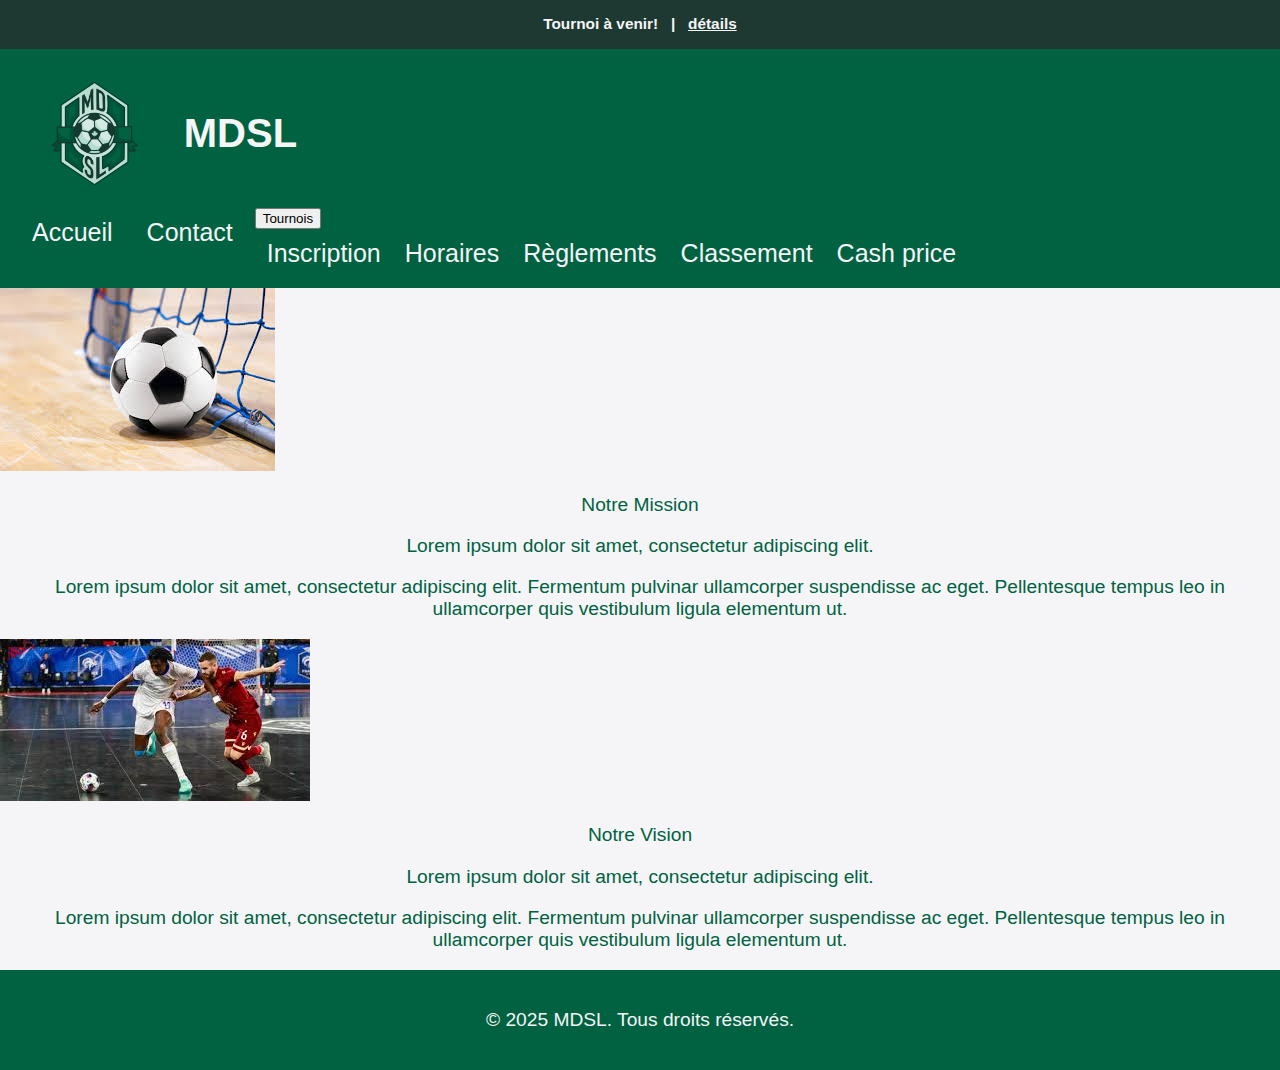
<file: mdsl/index.html>
<!DOCTYPE html>
<html lang="en">
<head>
    <meta charset="UTF-8">
    <meta name="viewport" content="width=device-width, initial-scale=1.0">
    <title>Accueil - MDSL</title>
    <link rel="icon" href="pictures/logo-mdsl.PNG" type="image/x-icon"/>
    <link rel="stylesheet" href="css/index.css">
</head>
<body>
  <div class="announcement">
    <p>Tournoi à venir!&nbsp;&nbsp;&nbsp;|&nbsp;&nbsp;&nbsp;<a href="html/tournaments.html">détails</a></p>
  </div>
<div class="header">
<!-- <div class ="header-left">
<h1 class ="h1">MDSL</h1>
 <div class ="logo-container"></div>
 <img class="logo" src="pictures/logo-mdsl.PNG" alt="Logo de MDSL">
  </div> -->
  <!-- <h1><img src="pictures/logo-mdsl.PNG" alt="logo" class="logo"/>MDSL</h1> -->
   <div class="logo-title">
    <img src="pictures/logo-mdsl.PNG" alt="logo" class="logo" />
    <h1 class="site-title">MDSL</h1>
  </div>
  <div class="header-right">
    <a href="index.html">Accueil</a>
    <a href="html/contact.html">Contact</a>
    <div class="dropdown">
    <button class="dropbtn">Tournois  <i class="fa fa-caret-down"></i>
    </button>
    <div class="dropdown-content">
      <a href="html/tournaments.html">Inscription</a>
      <a href="html/tournaments.html">Horaires </a>
      <a href="html/tournaments.html">Règlements</a>
      <a href="html/tournaments.html">Classement</a>
      <a href="html/tournaments.html">Cash price</a>
      
    </div>
  </div> 
  </div>
</div>

  <div class="responsive-container-block bigContainer">
  <div class="responsive-container-block Container">
    <img class="mainImg" src="pictures/ballon.jpeg">
    <div class="allText aboveText">
      <p class="text-blk headingText">
        Notre Mission
      </p>
      <p class="text-blk subHeadingText">
        Lorem ipsum dolor sit amet, consectetur adipiscing elit.
      </p>
      <p class="text-blk description">
        Lorem ipsum dolor sit amet, consectetur adipiscing elit. Fermentum pulvinar ullamcorper suspendisse ac eget. Pellentesque tempus leo in ullamcorper quis vestibulum ligula elementum ut.
      </p>
    </div>
  </div>
  <div class="responsive-container-block Container bottomContainer">
    <img class="mainImg" src="pictures/match.jpeg">
    <div class="allText bottomText">
      <p class="text-blk headingText">
        Notre Vision
      </p>
      <p class="text-blk subHeadingText">
        Lorem ipsum dolor sit amet, consectetur adipiscing elit.
      </p>
      <p class="text-blk description">
        Lorem ipsum dolor sit amet, consectetur adipiscing elit. Fermentum pulvinar ullamcorper suspendisse ac eget. Pellentesque tempus leo in ullamcorper quis vestibulum ligula elementum ut.
      </p>
    </div>
  </div>
</div>
<div class="end-footer">
  <p>&copy; 2025 MDSL. Tous droits réservés.</p>
</div>
</body>
</html>
</file>
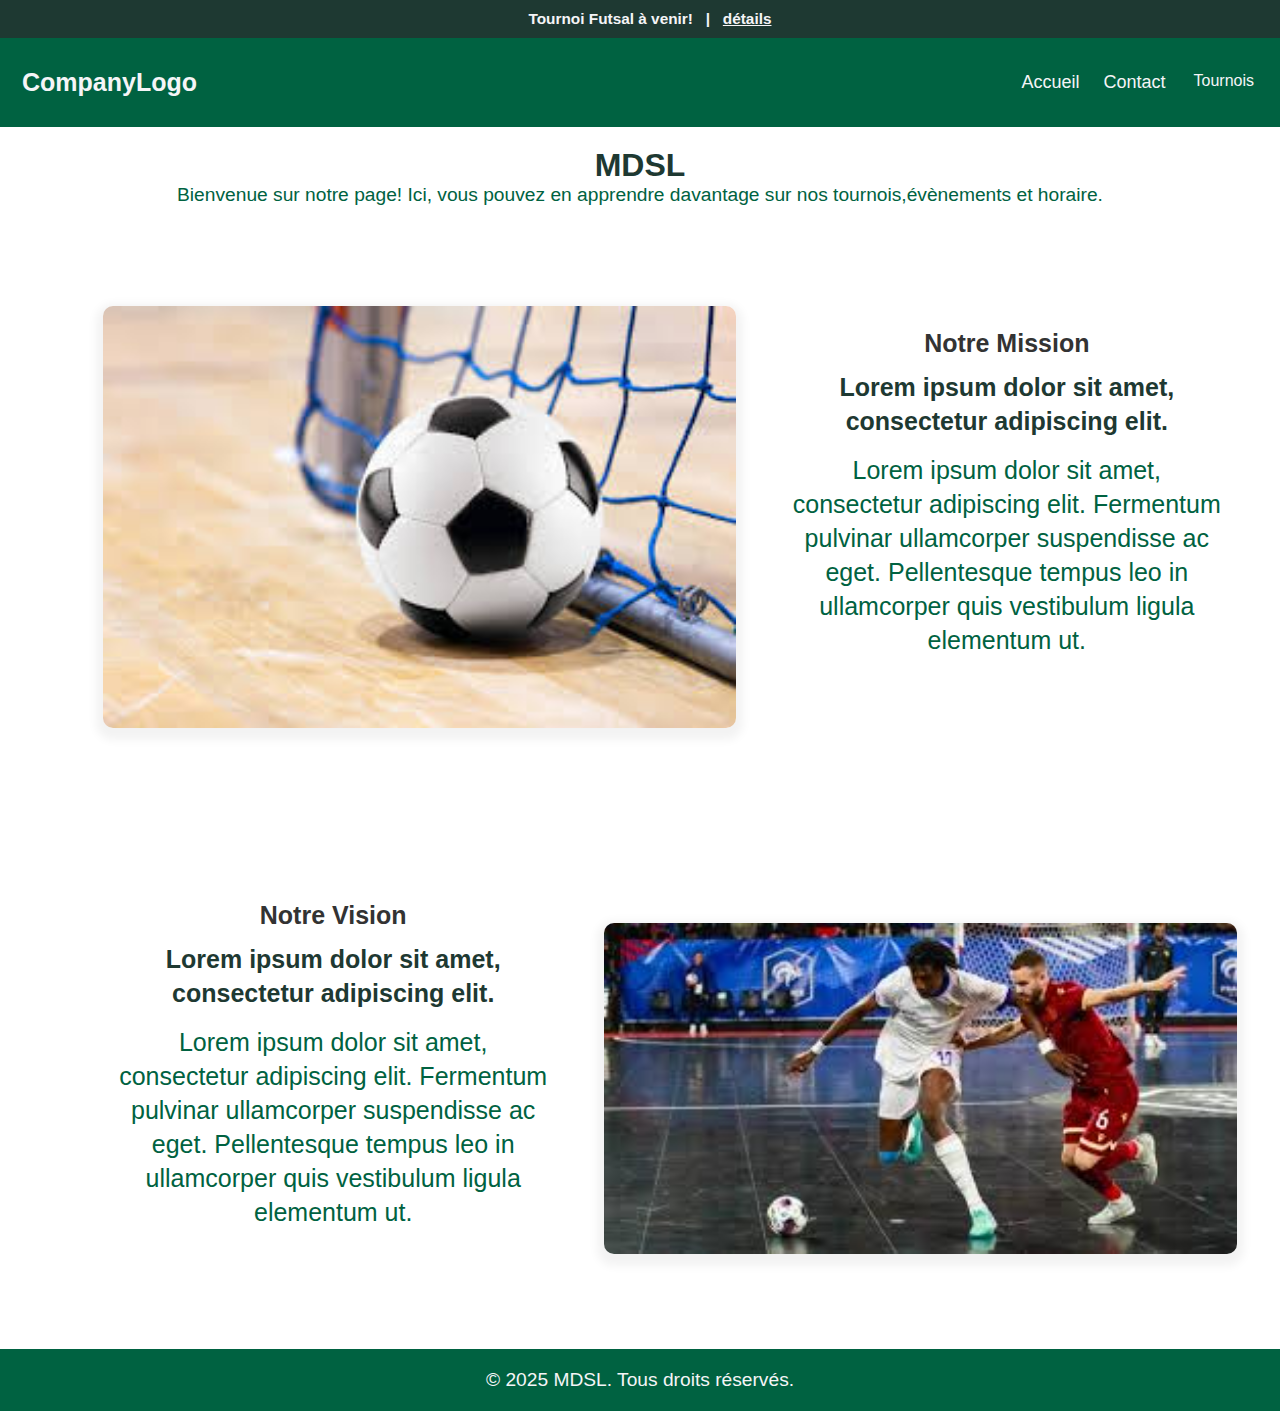
<file: PlaneteFutsal/index.html>
<!DOCTYPE html>
<html lang="en">
<head>
    <meta charset="UTF-8">
    <meta name="viewport" content="width=device-width, initial-scale=1.0">
    <title>Accueil - MDSL</title>
    <link rel="stylesheet" href="css/index.css">
</head>
<body>
  <div class="announcement">
    <p>Tournoi Futsal à venir!&nbsp;&nbsp;&nbsp;|&nbsp;&nbsp;&nbsp;<a href="html/tournaments.html">détails</a></p>
  </div>
<div class="header">
  <a href="#default" class="logo">CompanyLogo</a>
  <div class="header-right">
    <a href="index.html">Accueil</a>
    <a href="html/contact.html">Contact</a>
    <div class="dropdown">
    <button class="dropbtn">Tournois  <i class="fa fa-caret-down"></i>
    </button>
    <div class="dropdown-content">
      <a href="html/tournaments.html">Horaires </a>
      <a href="html/tournaments.html">Règlements</a>
      <a href="html/tournaments.html">Classement</a>
      <a href="html/tournaments.html">Cash price</a>
    </div>
  </div> 
  </div>
</div>
<h1 class ="h1">MDSL</h1>
<p>Bienvenue sur notre page! Ici, vous pouvez en apprendre davantage sur nos tournois,évènements et horaire.</p>
  <div class="responsive-container-block bigContainer">
  <div class="responsive-container-block Container">
    <img class="mainImg" src="pictures/ballon.jpeg">
    <div class="allText aboveText">
      <p class="text-blk headingText">
        Notre Mission
      </p>
      <p class="text-blk subHeadingText">
        Lorem ipsum dolor sit amet, consectetur adipiscing elit.
      </p>
      <p class="text-blk description">
        Lorem ipsum dolor sit amet, consectetur adipiscing elit. Fermentum pulvinar ullamcorper suspendisse ac eget. Pellentesque tempus leo in ullamcorper quis vestibulum ligula elementum ut.
      </p>
    </div>
  </div>
  <div class="responsive-container-block Container bottomContainer">
    <img class="mainImg" src="pictures/match.jpeg">
    <div class="allText bottomText">
      <p class="text-blk headingText">
        Notre Vision
      </p>
      <p class="text-blk subHeadingText">
        Lorem ipsum dolor sit amet, consectetur adipiscing elit.
      </p>
      <p class="text-blk description">
        Lorem ipsum dolor sit amet, consectetur adipiscing elit. Fermentum pulvinar ullamcorper suspendisse ac eget. Pellentesque tempus leo in ullamcorper quis vestibulum ligula elementum ut.
      </p>
    </div>
  </div>
</div>
<div class="end-footer">
  <p>&copy; 2025 MDSL. Tous droits réservés.</p>
</div>
</body>
</html>
</file>
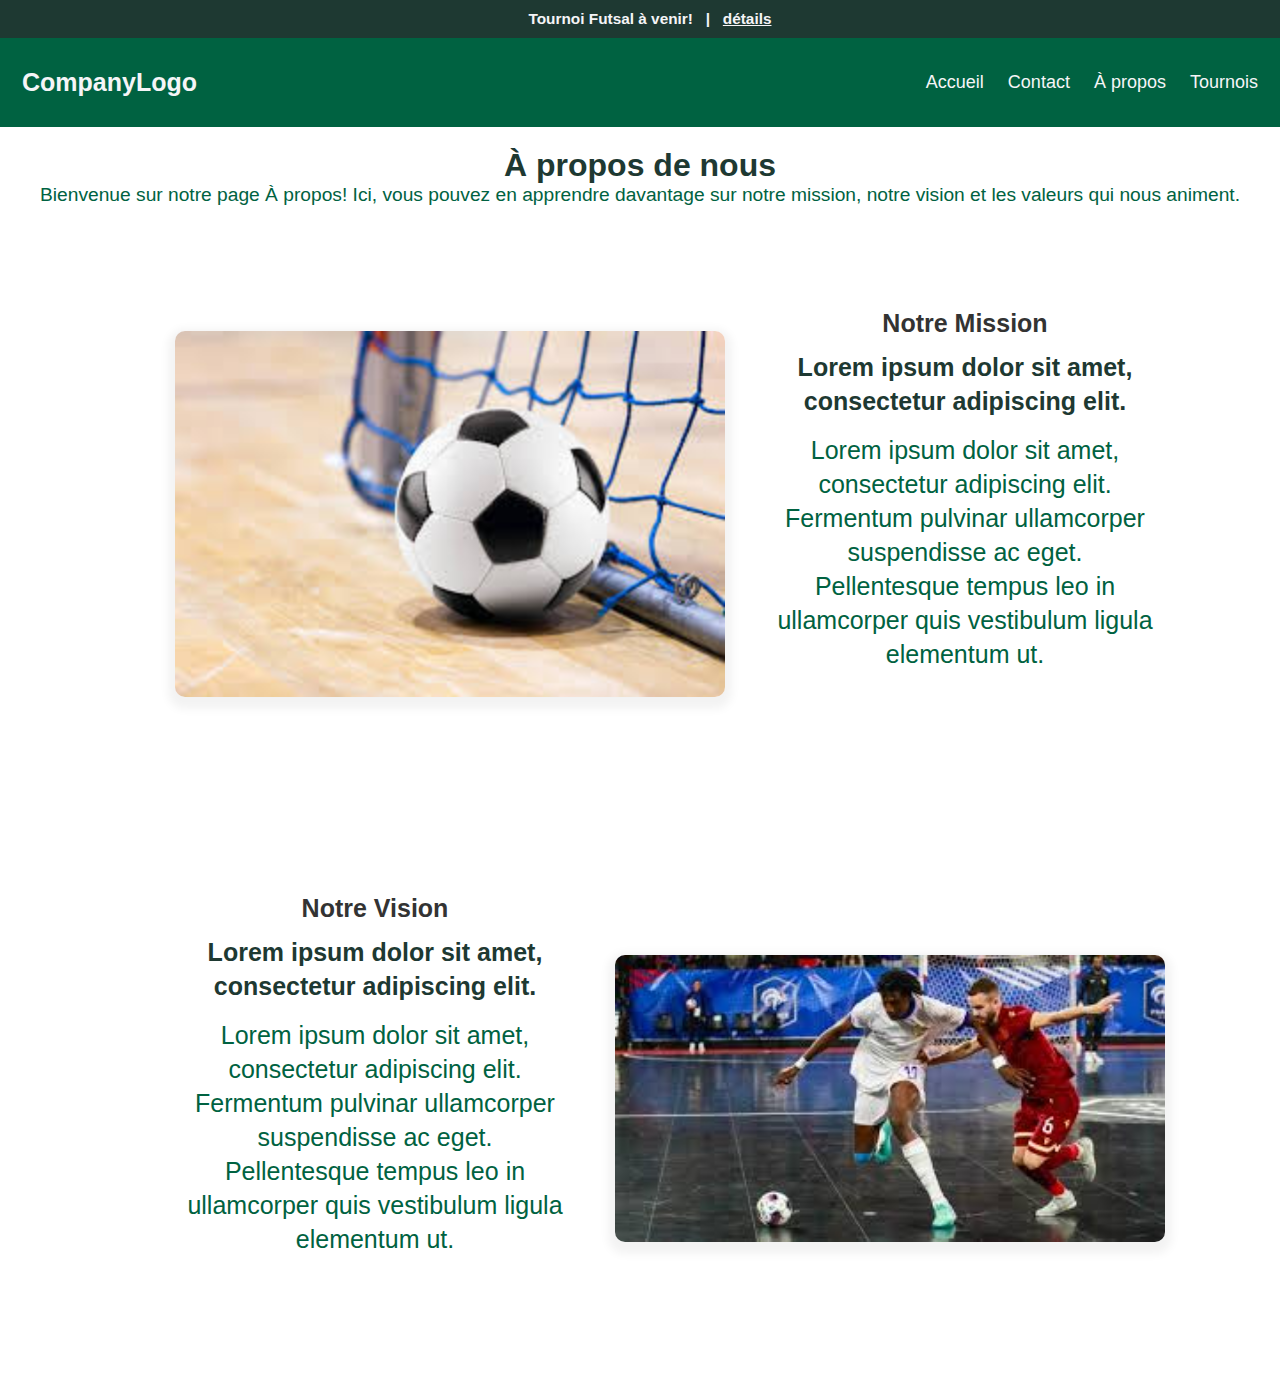
<file: mdsl/html/about.html>
<!DOCTYPE html>
<html lang="en">
<head>
    <meta charset="UTF-8">
    <meta name="viewport" content="width=device-width, initial-scale=1.0">
    <title>À propos - MDSL</title>
    <link rel="stylesheet" href="../css/about.css">
</head>
<body>
  <div class="announcement">
    <p>Tournoi Futsal à venir!&nbsp;&nbsp;&nbsp;|&nbsp;&nbsp;&nbsp;<a href="../html/tournaments.html">détails</a></p>
  </div>
<div class="header">
  <a href="#default" class="logo">CompanyLogo</a>
  <div class="header-right">
    <a href="../index.html">Accueil</a>
    <a href="../html/contact.html">Contact</a>
    <a href="../html/about.html">À propos</a>
    <a href="../html/tournaments.html">Tournois</a>
  </div>
</div>
<h1 class ="h1">À propos de nous</h1>
<p>Bienvenue sur notre page À propos! Ici, vous pouvez en apprendre davantage sur notre mission, notre vision et les valeurs qui nous animent.</p>
  <div class="responsive-container-block bigContainer">
  <div class="responsive-container-block Container">
    <img class="mainImg" src="../pictures/ballon.jpeg">
    <div class="allText aboveText">
      <p class="text-blk headingText">
        Notre Mission
      </p>
      <p class="text-blk subHeadingText">
        Lorem ipsum dolor sit amet, consectetur adipiscing elit.
      </p>
      <p class="text-blk description">
        Lorem ipsum dolor sit amet, consectetur adipiscing elit. Fermentum pulvinar ullamcorper suspendisse ac eget. Pellentesque tempus leo in ullamcorper quis vestibulum ligula elementum ut.
      </p>
    </div>
  </div>
  <div class="responsive-container-block Container bottomContainer">
    <img class="mainImg" src="../pictures/match.jpeg">
    <div class="allText bottomText">
      <p class="text-blk headingText">
        Notre Vision
      </p>
      <p class="text-blk subHeadingText">
        Lorem ipsum dolor sit amet, consectetur adipiscing elit.
      </p>
      <p class="text-blk description">
        Lorem ipsum dolor sit amet, consectetur adipiscing elit. Fermentum pulvinar ullamcorper suspendisse ac eget. Pellentesque tempus leo in ullamcorper quis vestibulum ligula elementum ut.
      </p>
    </div>
  </div>
</div>
</body>
</html>
</file>
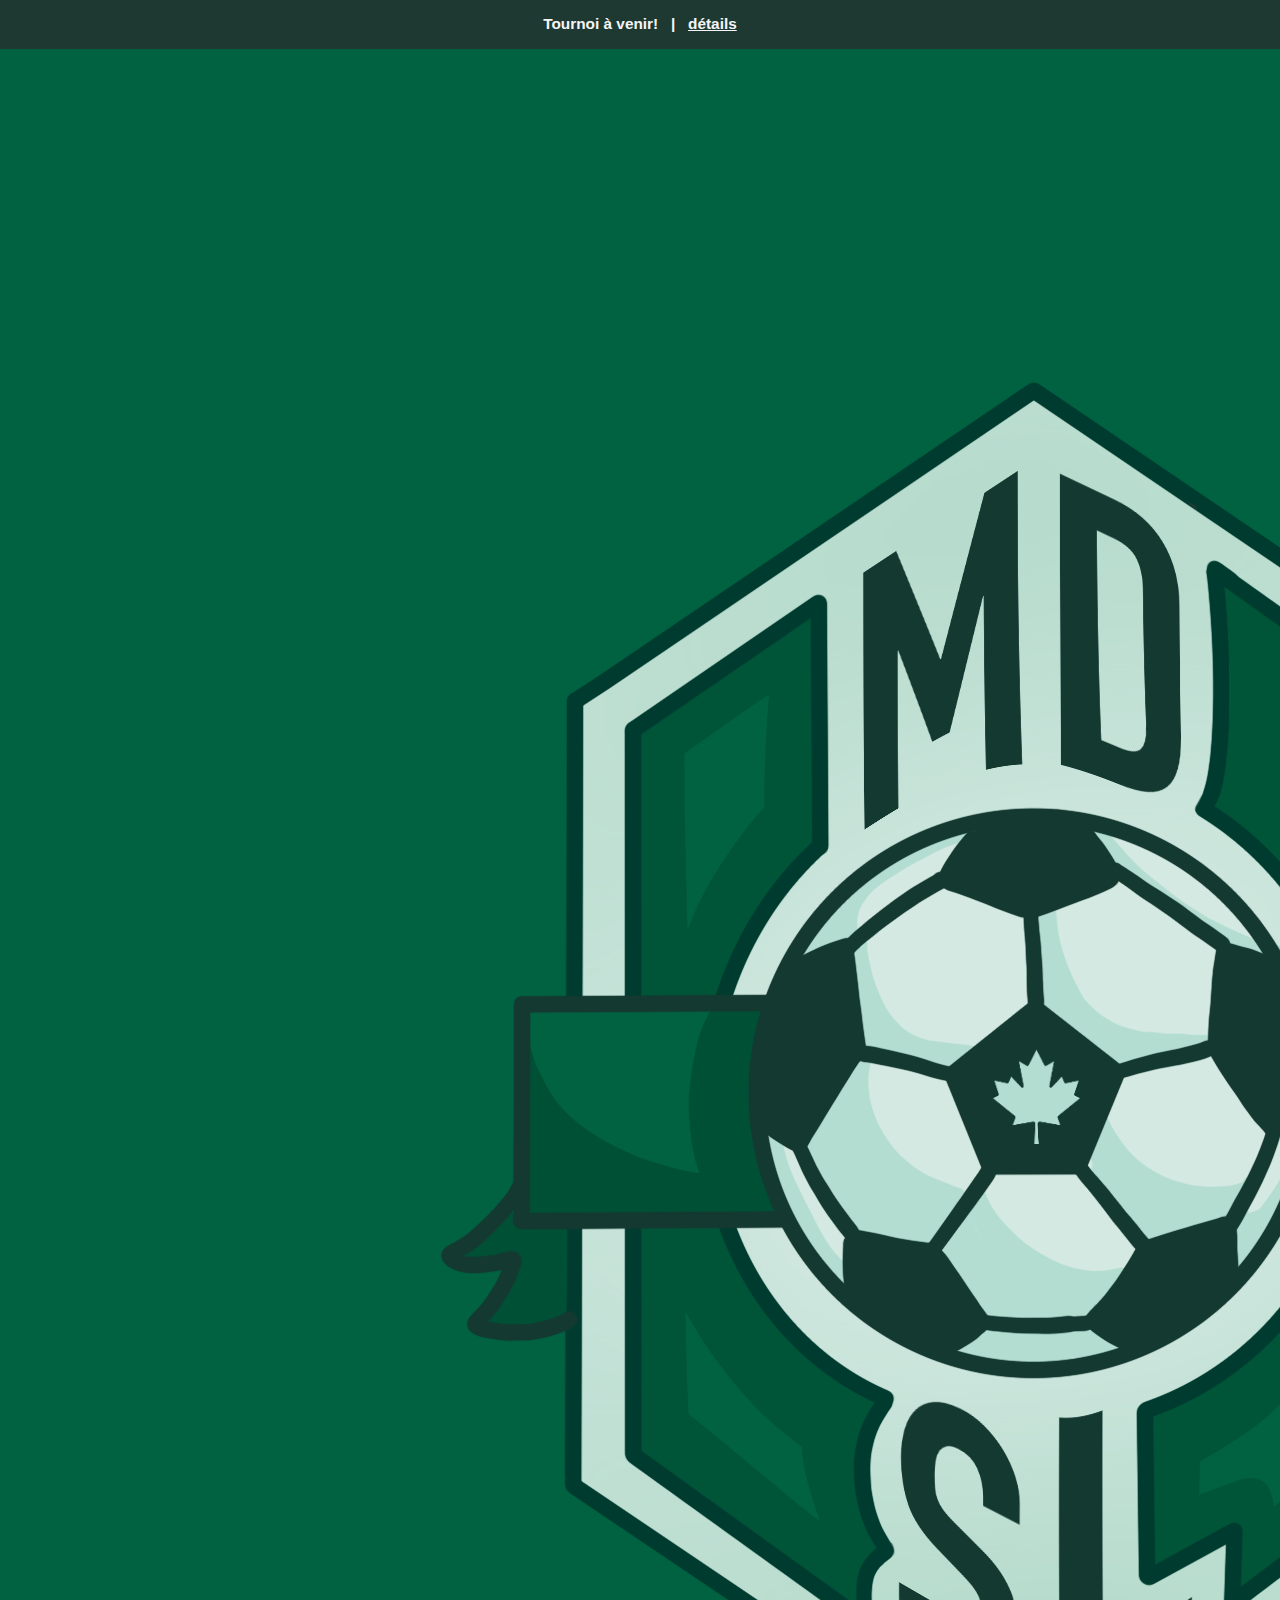
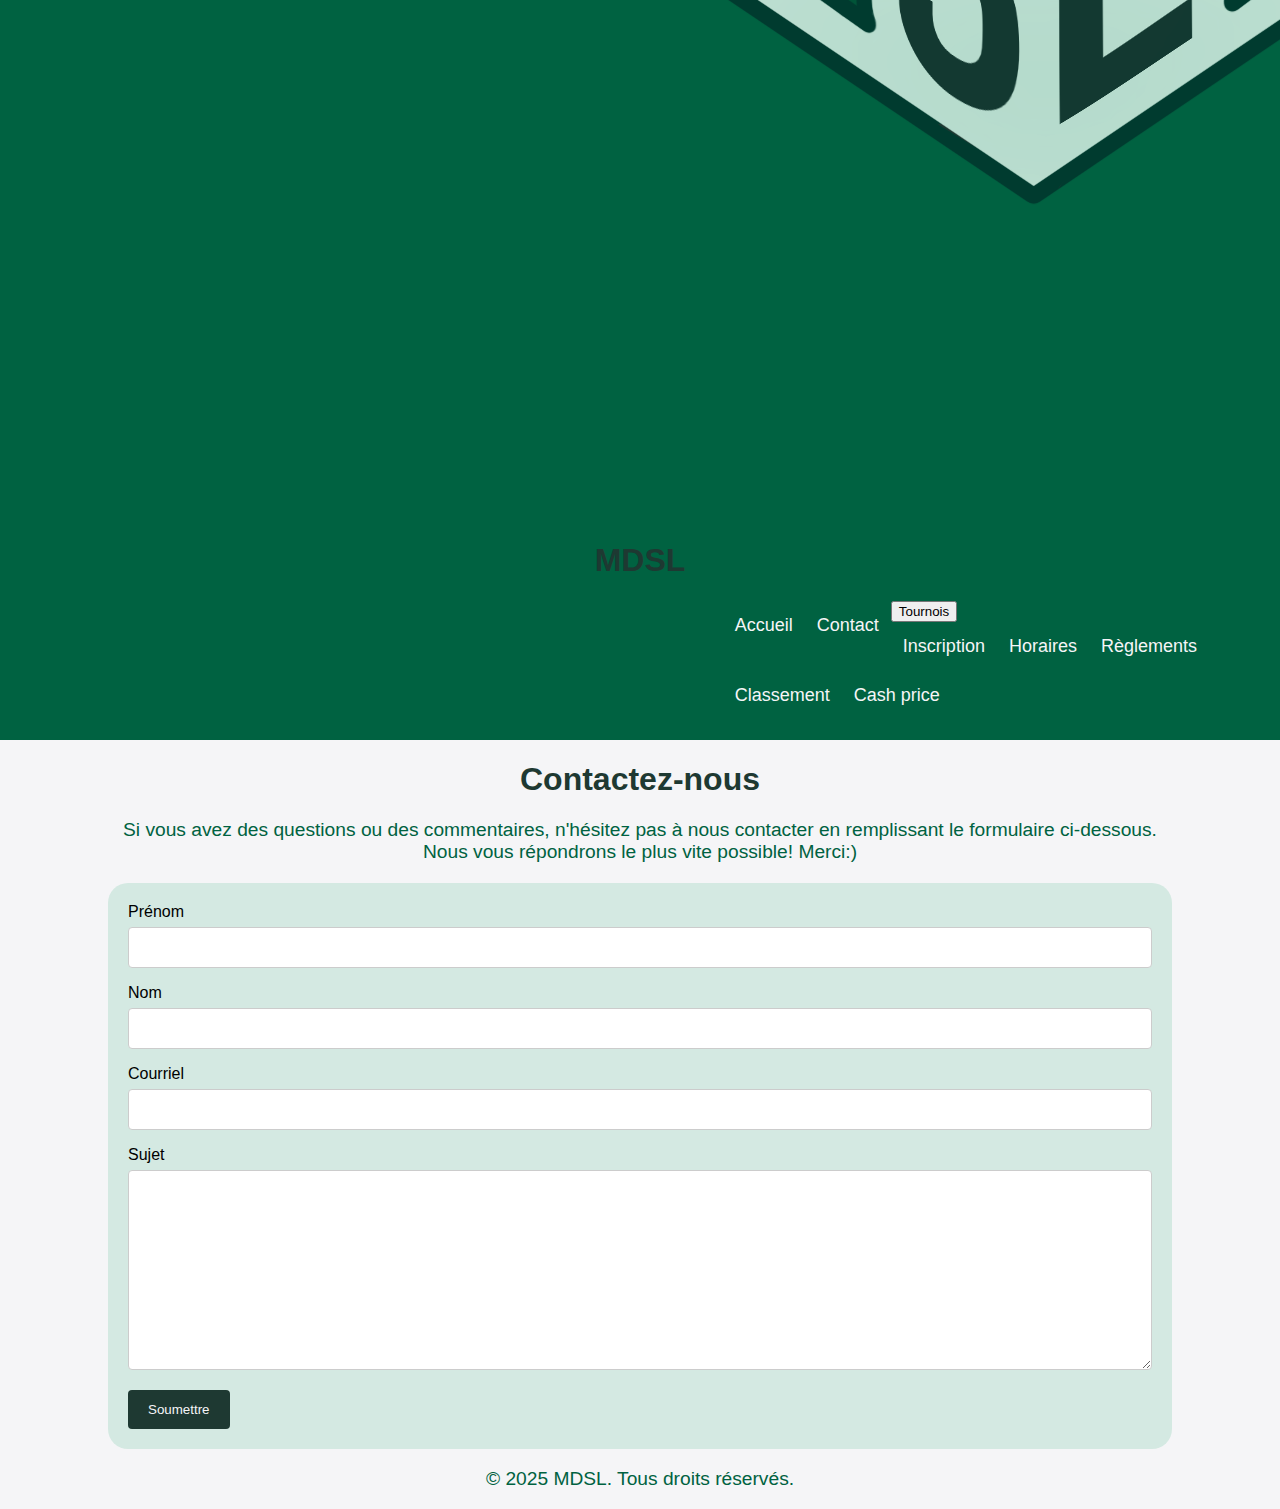
<file: mdsl/html/contact.html>
<!DOCTYPE html>
<html lang="en">
<head>
    <meta charset="UTF-8">
    <meta name="viewport" content="width=device-width, initial-scale=1.0">
    <link rel="icon" href="../pictures/logo-mdsl.PNG" type="image/x-icon"/>
    <link rel="stylesheet" href="../css/contact.css">
    <title>Contact - MDSL</title>
</head>
<body>
   <div class="announcement">
    <p>Tournoi à venir!&nbsp;&nbsp;&nbsp;|&nbsp;&nbsp;&nbsp;<a href="../html/tournaments.html">détails</a></p>
  </div>
<div class="header">
    <div class="logo-title">
    <img src="../pictures/logo-mdsl.PNG" alt="logo" class="logo" />
    <h1 class="site-title">MDSL</h1>
  </div>
  <div class="header-right">
    <a href="../index.html">Accueil</a>
    <a href="../html/contact.html">Contact</a>
    <div class="dropdown">
    <button class="dropbtn">Tournois  <i class="fa fa-caret-down"></i>
    </button>
    <div class="dropdown-content">
      <a href="../html/tournaments.html">Inscription</a>
      <a href="../html/tournaments.html">Horaires </a>
      <a href="../html/tournaments.html">Règlements</a>
      <a href="../html/tournaments.html">Classement</a>
      <a href="../html/tournaments.html">Cash price</a>
    </div>
    </div>
  </div> 
</div>
    <h1>Contactez-nous</h1>
    <p>Si vous avez des questions ou des commentaires, n'hésitez pas à nous contacter en remplissant le formulaire ci-dessous.
        <br>Nous vous répondrons le plus vite possible! Merci:)</p>
    <div class="container">
    <form action="https://formsubmit.co/aitmayamanel@gmail.com" method="POST">
    <input type="hidden" name="_url" value="https://mdsl.ca/contact.html">
    
    <label for="fname">Prénom</label>
    <input type="text" id="fname" name="firstname">

    <label for="lname">Nom</label>
    <input type="text" id="lname" name="lastname" >

    <label for="email">Courriel</label>
    <input type="text" id="email" name="email" required>

    <label for="subject">Sujet</label>
    <textarea id="subject" name="subject"  style="height:200px"></textarea>

    <input type="submit" value="Soumettre">

  </form>
</div>
<div class="end-footer">
  <p>&copy; 2025 MDSL. Tous droits réservés.</p>
</div>
</body>
</html>
</file>
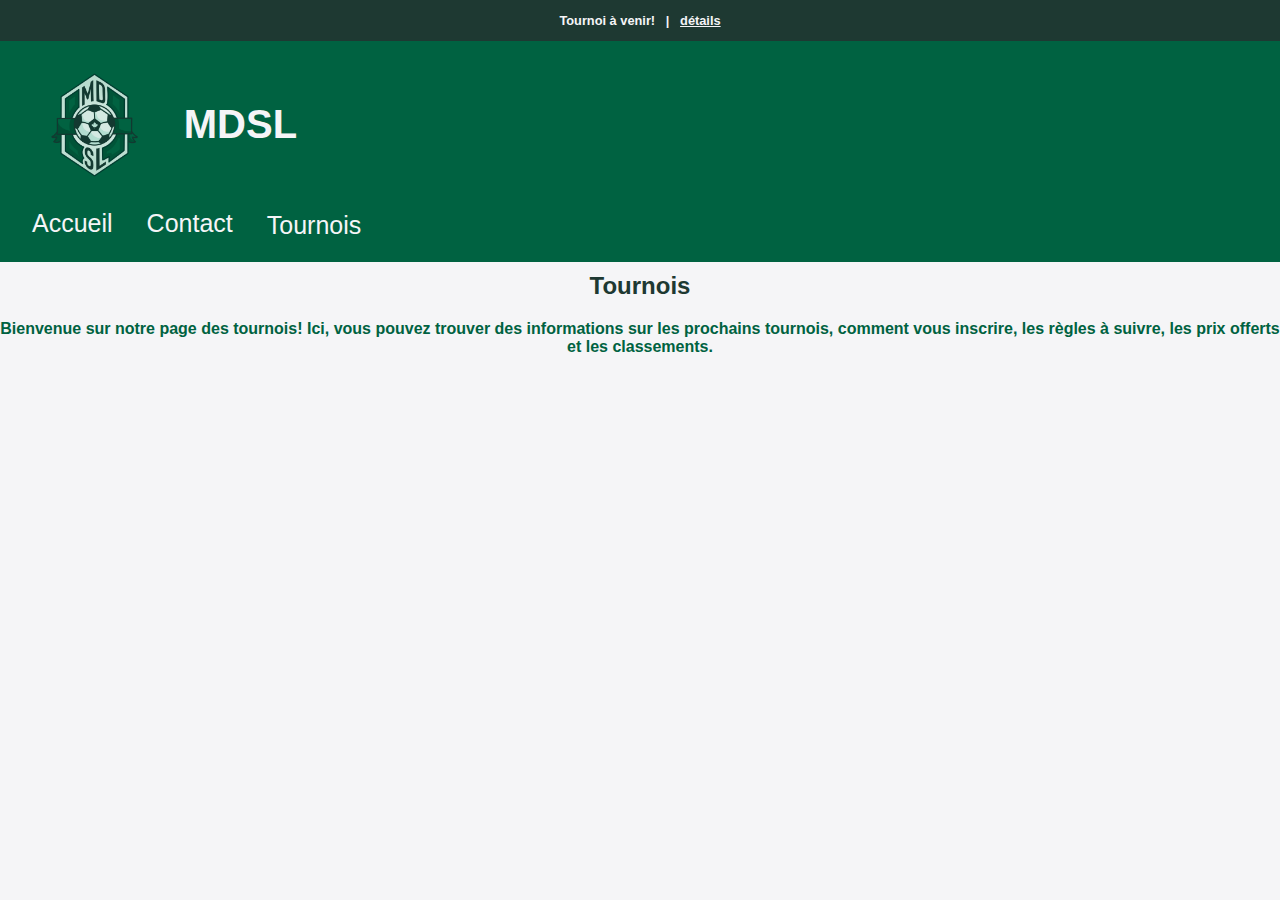
<file: mdsl/html/tournaments.html>
<!DOCTYPE html>
<html lang="en">
<head>
    <meta charset="UTF-8">
    <meta name="viewport" content="width=device-width, initial-scale=1.0">
    <link rel="icon" href="../pictures/logo-mdsl.PNG" type="image/x-icon"/>
    <link rel="stylesheet" href="../css/tournaments.css">
    <title>Tournois - MDSL</title>
</head>
<body>
     <div class="announcement">
    <p>Tournoi à venir!&nbsp;&nbsp;&nbsp;|&nbsp;&nbsp;&nbsp;<a href="../html/tournaments.html">détails</a></p>
  </div>
<div class="header">
  <div class="logo-title">
    <img src="../pictures/logo-mdsl.PNG" alt="logo" class="logo" />
    <h1 class="site-title">MDSL</h1>
  </div>
  <div class="header-right">
    <a href="../index.html">Accueil</a>
    <a href="../html/contact.html">Contact</a>
    <div class="dropdown">
    <button class="dropbtn">Tournois  <i class="fa fa-caret-down"></i>
    </button>
    <div class="dropdown-content">
      <a href="../html/tournaments.html">Inscription</a>
      <a href="../html/tournaments.html">Horaires </a>
      <a href="../html/tournaments.html">Règlements</a>
      <a href="../html/tournaments.html">Classement</a>
      <a href="../html/tournaments.html">Cash price</a>
    </div>
    </div>
  </div> 
</div>
    <h2 class ="titlee">Tournois</h2>
    <p class ="sup-text">Bienvenue sur notre page des tournois! Ici, vous pouvez trouver des informations sur les prochains tournois, comment vous inscrire, les règles à suivre, les prix offerts et les classements.</p>
 <!-- <div class="end-footer">
  <p>&copy; 2025 MDSL. Tous droits réservés.</p>
</div>   -->
</body>
</html>
</file>
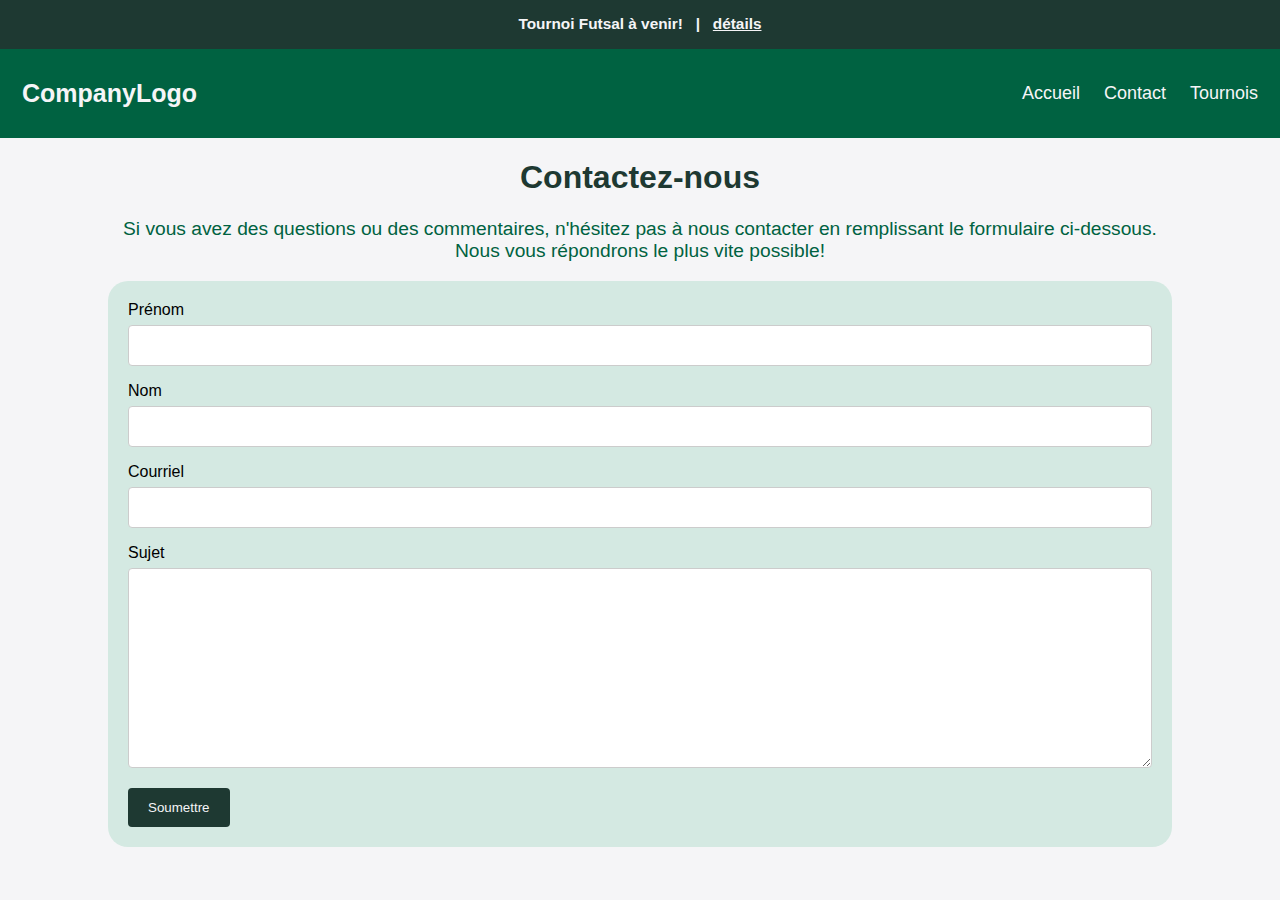
<file: PlaneteFutsal/html/contact.html>
<!DOCTYPE html>
<html lang="en">
<head>
    <meta charset="UTF-8">
    <meta name="viewport" content="width=device-width, initial-scale=1.0">
    <link rel="stylesheet" href="../css/contact.css">
    <title>Contact - MDSL</title>
</head>
<body>
   <div class="announcement">
    <p>Tournoi Futsal à venir!&nbsp;&nbsp;&nbsp;|&nbsp;&nbsp;&nbsp;<a href="../html/tournaments.html">détails</a></p>
  </div>
<div class="header">
  <a href="#default" class="logo">CompanyLogo</a>
  <div class="header-right">
    <a href="../index.html">Accueil</a>
    <a href="../html/contact.html">Contact</a>
    <a href="../html/tournaments.html">Tournois</a>
  </div>
</div>
    <h1>Contactez-nous</h1>
    <p>Si vous avez des questions ou des commentaires, n'hésitez pas à nous contacter en remplissant le formulaire ci-dessous.
        <br>Nous vous répondrons le plus vite possible!</p>
    <div class="container">
  <form action="action_page.php">

    <label for="fname">Prénom</label>
    <input type="text" id="fname" name="firstname">

    <label for="lname">Nom</label>
    <input type="text" id="lname" name="lastname" >

    <label for="email">Courriel</label>
    <input type="text" id="email" name="email">

    <label for="subject">Sujet</label>
    <textarea id="subject" name="subject"  style="height:200px"></textarea>

    <input type="submit" value="Soumettre">

  </form>
</div>
</body>
</html>
</file>
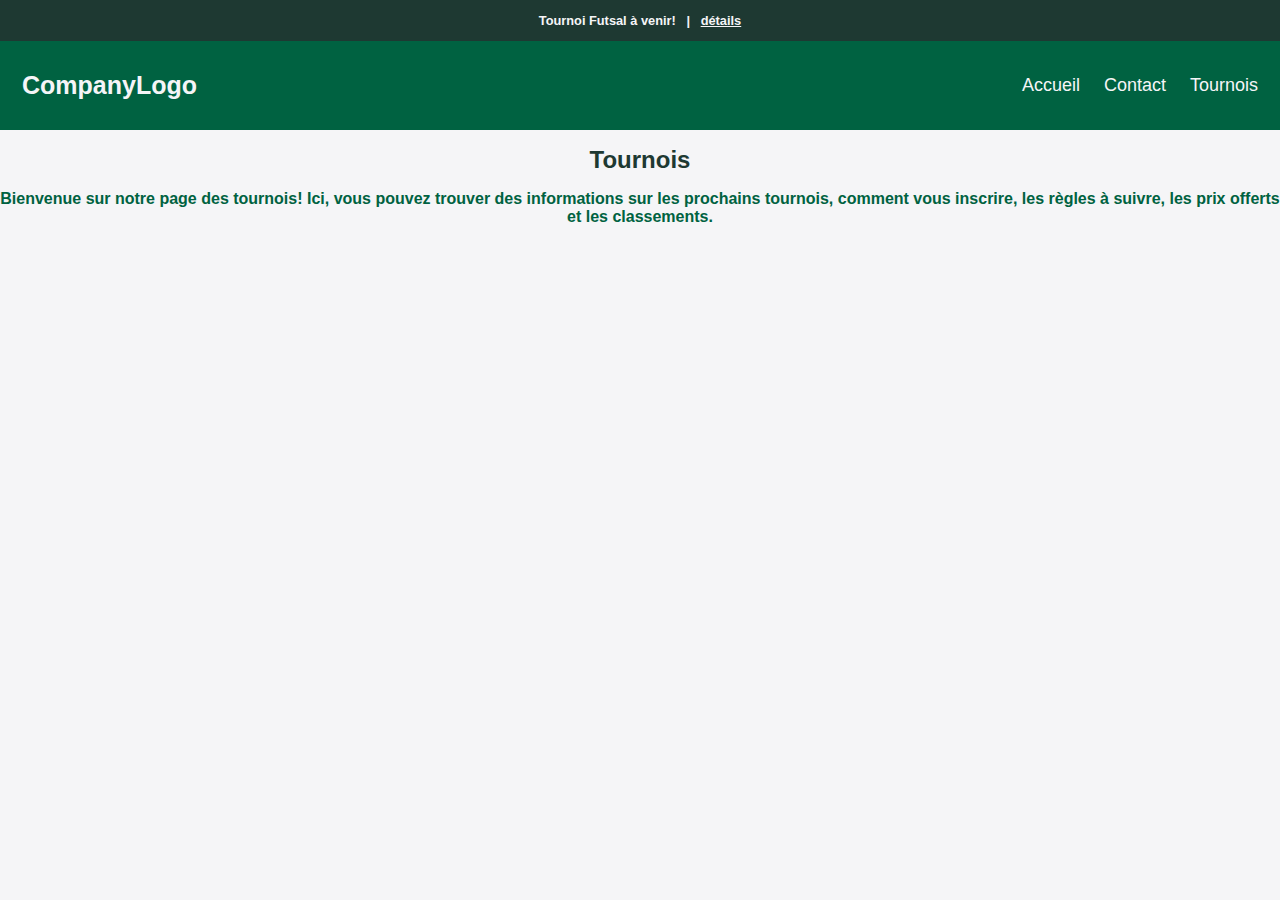
<file: PlaneteFutsal/html/tournaments.html>
<!DOCTYPE html>
<html lang="en">
<head>
    <meta charset="UTF-8">
    <meta name="viewport" content="width=device-width, initial-scale=1.0">
    <link rel="stylesheet" href="../css/tournaments.css">
    <title>Tournois - MDSL</title>
</head>
<body>
     <div class="announcement">
    <p>Tournoi Futsal à venir!&nbsp;&nbsp;&nbsp;|&nbsp;&nbsp;&nbsp;<a href="../html/tournaments.html">détails</a></p>
  </div>
<div class="header">
  <a href="#default" class="logo">CompanyLogo</a>
  <div class="header-right">
    <a href="../index.html">Accueil</a>
    <a href="../html/contact.html">Contact</a>
    <a href="../html/tournaments.html">Tournois</a>
  </div>
</div>
    <h1>Tournois</h1>
    <p class ="sup-text">Bienvenue sur notre page des tournois! Ici, vous pouvez trouver des informations sur les prochains tournois, comment vous inscrire, les règles à suivre, les prix offerts et les classements.</p>
   
</body>
</html>
</file>
<file: mdsl/css/index.css>
html, body  {
  font-family: "Gill Sans", sans-serif;
  background-color: #f5f5f7;
  margin: 0;
  padding: 0;
  overflow-x: hidden;
  box-sizing: border-box;
}

  .end-footer  {
    position: relative;
    width: 100%;
    color: #f5f5f7;
    background-color: #006241;
    text-align: center;
    padding: 20px 0;
    margin: 0;
    
  }

  .end-footer p {
    color: #f5f5f7;
    text-decoration: none;
  }

 /* .dropdown {
  float: left;
  overflow: hidden;
}

.dropdown .dropbtn {
  font-size: 25px;  
  border: none;
  outline: none;
  color: #f5f5f7;
  padding: 12px;
  background-color: inherit;
  font-family: inherit;
  margin: 0;
}

.dropdown-content {
  display: none;
  position: fixed;
  background-color: #006241;
  box-shadow: 0px 8px 16px 0px rgba(0,0,0,0.2);
  z-index: 1;
}

.dropdown-content a {
  float: none;
  max-width: fit-content;
  padding: 12px 16px;
  text-decoration: none;
  display: block;
  text-align: left;
}

.dropdown-content a:hover {
  background-color: #ddd;
}

.dropdown:hover .dropdown-content {
  display: block;
} */

.announcement {
  position: relative;
  z-index: 1000;
  display: inline-block;
  width: 100%;
  height: 100%;
  text-align: center;
  background-color: #1e3932;
  font-weight: bold;
  font-family: "Gill Sans", sans-serif;
  vertical-align: middle;
  font-size: 0.8em;
  /* margin:10px 0;
  padding: 10px; */
}

.announcement > p{
  color: #f5f5f7;
}

.announcement a { 
  color: #f5f5f7; 
}

.announcement a:hover {
  color:#006241;
}


.header {
  display: flex;
  justify-content: space-between;
  align-items: center;
  background-color: #006241;
  flex-wrap: wrap;
  padding: 10px 20px;
}

.logo-title {
  display: flex;
  align-items: center;
}

.logo {
  width: 12%; 
  height: auto;
  margin-right: 15px;
}

.site-title {
  color: #f5f5f7;
  font-size: 2.5em;
  margin: 0;
}

.header a {
  
  float: left;
  font-family: "Gill Sans", sans-serif;
  color: #f5f5f7;
  text-align: center;
  padding: 12px;
  text-decoration: none;
  font-size: 25px;
  line-height: 25px;
  border-radius: 4px;
}




.header-right {
  display: flex;
  gap: 10px;
  flex-wrap: wrap;
  float: right;
}

.header-right > a:hover {
  text-decoration: underline;
  color: #f5f5f7;
}





p {
  text-align: center;
  color: #006241;
  font-size: 1.2em;
  padding: 0px 20px;
}




.image-text-block {
  position: relative;
  width: 100%;
  overflow: hidden; 
}

.image-text-block .mainImgMission {
  width: 100%;
  height: auto;
  display: block;
  border-radius: 0px;
}

.image-text-block .mainImgVision{
  width:50%;
  height: auto;
  border-radius: 10px;
  margin: 20px auto;
  margin-left: 20px;
}

.text-overlay {
  position: absolute;
  top: 30%;
  left: 50%;
  border-radius: 10px;
  transform: translate(-50%, -50%);
  width: 90%;
  padding: 1rem;
  background: rgba(0, 0, 0, 0.5);
  color: #f5f5f7;
  text-align: center;
  font-size: clamp(1rem, 2.5vw, 1.2rem); 
  box-sizing: border-box;
  overflow-wrap: break-word;
}
.text-overlay .headingText {
  font-size: 1.5rem;
  font-weight: bold;
  margin-bottom: 0.5rem;
}
.text-overlay .subHeadingText {
  font-weight: bold;
}

.text-overlay .headingText,
.text-overlay .subHeadingText,
.text-overlay .description {
  color: #f5f5f7;
}

.image-text-block-vision {
  display: flex;
  align-items: center;
  justify-content: center;
  flex-wrap: wrap;
  margin:50px;
  padding: 20px;
}

.image-text-block-vision img.mainImgVision {
  width: 50%;
  height: auto;
  border-radius: 10px;
  margin-left: 20px;
}

.text-overlay-vision {
  width: 40%;
  color: #006241;
  font-size: 1rem;
  padding: 20px;
  text-align: left;
}

.image-text-block-vision .text-blk {
  margin: 20px 0;
  color: #006241;
  line-height: 1.5;
  font-size: 1.5rem;
}
.image-text-block-vision .text-blk.headingText {
  font-size: 1.8rem;
  font-weight: bold;
  color: #1e3932;
}
.image-text-block-vision .text-blk.subHeadingText {
  font-weight: bold;
}






 @media (max-width: 768px) {

  .text-overlay {
    position: absolute;
    top: 40%;
    left: 50%;
    
    transform: translate(-50%, -50%);
    width: 90%;
    padding: 0.2rem;
    font-size: 0.6rem;
  } */


  .text-blk.description,
  .text-blk.headingText,
  .text-blk.subHeadingText {
    font-size: 0.8rem; 
    line-height: 0.8rem;
  }

  .image-text-block-vision {
    flex-direction: column;
    align-items: center;
  }

  .text-overlay-vision,
  .image-text-block-vision img.mainImgVision {
    width: 90%;
    margin: 10px 0;
  }

  .text-overlay-vision {
    text-align: center;
  }
  .end-footer{
    padding: 1px 0;
  }
}
</file>
<file: PlaneteFutsal/css/index.css>
* {
  font-family: "Gill Sans", sans-serif;
  margin:0px;
}

  .end-footer  {
    position: relative;
    width: 100%;
    color: #f5f5f7;
    background-color: #006241;
    text-align: center;
    padding: 20px 0;
    
  }

  .end-footer p {
    color: #f5f5f7;
    text-decoration: none;
  }

 .dropdown {
  float: left;
  overflow: hidden;
}

.dropdown .dropbtn {
  font-size: 16px;  
  border: none;
  outline: none;
  color: #f5f5f7;
  padding: 14px 16px;
  background-color: inherit;
  font-family: inherit;
  margin: 0;
}

.dropdown-content {
  display: none;
  position: fixed;
  background-color: #006241;
  box-shadow: 0px 8px 16px 0px rgba(0,0,0,0.2);
  z-index: 1;
}

.dropdown-content a {
  float: none;
  max-width: fit-content;
  padding: 12px 16px;
  text-decoration: none;
  display: block;
  text-align: left;
}

.dropdown-content a:hover {
  background-color: #ddd;
}

.dropdown:hover .dropdown-content {
  display: block;
}
.announcement {
  position: relative;

  z-index: 1000;
  display: inline-block;
  width: 100%;
  height: 100%;
  text-align: center;
  background-color: #1e3932;
  font-weight: bold;
  font-family: "Gill Sans", sans-serif;
  vertical-align: middle;
  font-size: 0.8em;
  margin:10px #1e3932;
  padding: 10px;
 

}

.announcement > p{
  color: #f5f5f7;
}

.announcement a { 
  color: #f5f5f7; 
}

.announcement a:hover {
  color:#006241;
}


.header {
  overflow: hidden;
  background-color: #006241;
  padding: 20px 10px;
}


.header a {
  
  float: left;
  font-family: "Gill Sans", sans-serif;
  color: #f5f5f7;
  text-align: center;
  padding: 12px;
  text-decoration: none;
  font-size: 18px;
  line-height: 25px;
  border-radius: 4px;
}


.header a.logo {
  font-size: 25px;
  font-weight: bold;
}

.header-right {
  float: right;
}

.header-right > a:hover {
  background-color: #1e3932;
  color: #f5f5f7;
}


.h1 {
  margin-top: 20px;
  text-align: center;
  color: #1e3932;
  font-size: 2em;
}
p {
  text-align: center;
  color: #006241;
  font-size: 1.2em;
}


.responsive-container-block {
  min-height: 75px;
  height: fit-content;
  width: 100%;
  padding-top: 10px;
  padding-right: 10px;
  padding-bottom: 10px;
  padding-left: 10px;
  display: flex;
  flex-wrap: wrap;
  margin-top: 0px;
  margin-right: auto;
  margin-bottom: 0px;
  margin-left: auto;
  justify-content: flex-start;
}

.text-blk {
  margin-top: 0px;
  margin-right: 0px;
  margin-bottom: 0px;
  margin-left: 0px;
  padding-top: 10px;
  padding-right: 10px;
  padding-bottom: 10px;
  padding-left: 10px;
  line-height: 25px;
}

.responsive-container-block.bigContainer {
  padding-top: 10px;
  padding-right: 30px;
  padding-bottom: 10px;
  padding-left: 30px;
  flex-direction: column;
  align-items: center;
  justify-content: center;
}

.mainImg {
  color: #006241; 
  width: 55%;
  height: auto;
  box-shadow: rgba(0, 0, 0, 0.05) 0px 5px 10px 7px;
  border-top-left-radius: 10px;
  border-top-right-radius: 10px;
  border-bottom-right-radius: 10px;
  border-bottom-left-radius: 10px;
}

.text-blk.headingText {
  font-size: 25px;
  font-weight: 700;
  line-height: 34px;
  color: rgb(51, 51, 51);
  padding-top: 0px;
  padding-right: 10px;
  padding-bottom: 0px;
  padding-left: 10px;
  margin-top: 0px;
  margin-right: 0px;
  margin-bottom: 10px;
  margin-left: 0px;
}

.allText {
  padding-top: 0px;
  padding-right: 0px;
  padding-bottom: 0px;
  padding-left: 0px;
  margin-top: 0px;
  margin-right: 0px;
  margin-bottom: 0px;
  margin-left: 40px;
  width: 40%;
  margin: 0 0 0 0;
}

.text-blk.subHeadingText {
  color: #1e3932;
  font-size: 25px;
  line-height: 34px;
  font-weight: 700;
  padding-top: 0px;
  padding-right: 10px;
  padding-bottom: 0px;
  padding-left: 10px;
  margin-top: 0px;
  margin-right: 0px;
  margin-bottom: 15px;
  margin-left: 0px;
}

.text-blk.description {
  font-size: 25px;
  line-height: 34px;
  color:#006241;
  margin-top: 0px;
  margin-right: 0px;
  margin-bottom: 50px;
  margin-left: 0px;
  padding-top: 0px;
  padding-right: 10px;
  padding-bottom: 0px;
  padding-left: 10px;
}




.responsive-container-block.Container {
  margin-top: 80px;
  margin-right: auto;
  margin-bottom: 50px;
  margin-left: auto;
  justify-content: center;
  align-items: center;
  max-width: 90%;
  padding-top: 10px;
  padding-right: 10px;
  padding-bottom: 10px;
  padding-left: 10px;
}

.responsive-container-block.Container.bottomContainer {
  margin-top: 100px;
  margin-right: 0px;
  margin-bottom: 50px;
  margin-left: 0px;
  flex-direction: row-reverse;
  margin: 100px auto 50px auto;
}

.allText.aboveText {
  margin: 0 0 0 40px;
}

.allText.bottomText {
  margin: 0 40px 0 0;
}

@media (max-width: 1024px) {
  .responsive-container-block.Container {
    max-width: 500px;
  }

  .mainImg {
    width: 40%;
    height: auto;
  }

  .text-blk.description {
    font-size: 20px;
  }

  .allText {
    width: 40%;
    margin-top: 0px;
    margin-right: 0px;
    margin-bottom: 0px;
    margin-left: 20px;
  }

  .responsive-container-block.bigContainer {
    padding-top: 10px;
    padding-right: 10px;
    padding-bottom: 10px;
    padding-left: 10px;
  }

  .text-blk.subHeadingText {
    font-size: 22px;
  }

  .responsive-container-block.Container.bottomContainer {
    margin: 80px auto 50px auto;
  }

  .responsive-container-block.Container {
    max-width: 830px;
  }

  .allText.aboveText {
    margin: 30px 0 0 40px;
  }

  .allText.bottomText {
    margin: 30px 40px 0 0;
  }
}

@media (max-width: 768px) {
  .mainImg {
    width: 90%;
  }

  .allText {
    width: 100%;
    margin-top: 0px;
    margin-right: 0px;
    margin-bottom: 0px;
    margin-left: 0px;
    display: flex;
    flex-direction: column;
    justify-content: center;
    align-items: center;
    padding-top: 0px;
    padding-right: 0px;
    padding-bottom: 0px;
    padding-left: 0px;
  }

  .responsive-container-block.Container {
    flex-direction: column;
    height: auto;
  }

  .text-blk.headingText {
    text-align: center;
  }

  .text-blk.subHeadingText {
    text-align: center;
    font-size: 25px;
  }

  .text-blk.description {
    text-align: center;
    font-size: 25px;
  }

  .allText {
    margin-top: 40px;
    margin-right: 0px;
    margin-bottom: 0px;
    margin-left: 0px;
  }

  .allText.aboveText {
    margin: 40px 0 0 0;
  }

  .responsive-container-block.Container {
    margin: 80px auto 50px auto;
  }

  .responsive-container-block.Container.bottomContainer {
    margin: 50px auto 50px auto;
  }

  .allText.bottomText {
    margin: 40px 0 0 0;
  }
}

@media (max-width: 500px) {
  .responsive-container-block.Container {
    padding-top: 10px;
    padding-right: 0px;
    padding-bottom: 10px;
    padding-left: 0px;
    width: 100%;
    max-width: 100%;
  }

  .mainImg {
    width: 100%;
  }

  .responsive-container-block.bigContainer {
    padding-top: 10px;
    padding-right: 25px;
    padding-bottom: 10px;
    padding-left: 25px;
  }

  .text-blk.subHeadingText {
    font-size: 25px;
    padding-top: 0px;
    padding-right: 0px;
    padding-bottom: 0px;
    padding-left: 0px;
  }

  .text-blk.description {
    font-size: 25px;
    padding-top: 0px;
    padding-right: 0px;
    padding-bottom: 0px;
    padding-left: 0px;
  }

  .allText {
    padding-top: 0px;
    padding-right: 0px;
    padding-bottom: 0px;
    padding-left: 0px;
    width: 100%;
  }


}
</file>
<file: mdsl/css/about.css>
* {
  font-family: "Gill Sans", sans-serif;
  margin:0px;
}

.announcement {
  position: relative;
  display: inline-block;
  width: 100%;
  height: 100%;
  text-align: center;
  background-color: #1e3932;
  font-weight: bold;
  font-family: "Gill Sans", sans-serif;
  vertical-align: middle;
  font-size: 0.8em;
  margin:10px #1e3932;
  padding: 10px;
 

}

.announcement > p{
  color: #f5f5f7;
}

.announcement a { 
  color: #f5f5f7; 
}

.announcement a:hover {
  color:#006241;
}


.header {
  overflow: hidden;
  background-color: #006241;
  padding: 20px 10px;
}


.header a {
  
  float: left;
  font-family: "Gill Sans", sans-serif;
  color: #f5f5f7;
  text-align: center;
  padding: 12px;
  text-decoration: none;
  font-size: 18px;
  line-height: 25px;
  border-radius: 4px;
}


.header a.logo {
  font-size: 25px;
  font-weight: bold;
}

.header-right {
  float: right;
}

.header-right > a:hover {
  background-color: #1e3932;
  color: #f5f5f7;
}

.h1 {
  margin-top: 20px;
  text-align: center;
  color: #1e3932;
  font-size: 2em;
}
p {
  text-align: center;
  color: #006241;
  font-size: 1.2em;
}


.responsive-container-block {
  min-height: 75px;
  height: fit-content;
  width: 100%;
  padding-top: 10px;
  padding-right: 10px;
  padding-bottom: 10px;
  padding-left: 10px;
  display: flex;
  flex-wrap: wrap;
  margin-top: 0px;
  margin-right: auto;
  margin-bottom: 0px;
  margin-left: auto;
  justify-content: flex-start;
}

.text-blk {
  margin-top: 0px;
  margin-right: 0px;
  margin-bottom: 0px;
  margin-left: 0px;
  padding-top: 10px;
  padding-right: 10px;
  padding-bottom: 10px;
  padding-left: 10px;
  line-height: 25px;
}

.responsive-container-block.bigContainer {
  padding-top: 10px;
  padding-right: 30px;
  padding-bottom: 10px;
  padding-left: 30px;
  flex-direction: column;
  align-items: center;
  justify-content: center;
}

.mainImg {
  color: #006241; 
  width: 55%;
  height: auto;
  box-shadow: rgba(0, 0, 0, 0.05) 0px 5px 10px 7px;
  border-top-left-radius: 10px;
  border-top-right-radius: 10px;
  border-bottom-right-radius: 10px;
  border-bottom-left-radius: 10px;
}

.text-blk.headingText {
  font-size: 25px;
  font-weight: 700;
  line-height: 34px;
  color: rgb(51, 51, 51);
  padding-top: 0px;
  padding-right: 10px;
  padding-bottom: 0px;
  padding-left: 10px;
  margin-top: 0px;
  margin-right: 0px;
  margin-bottom: 10px;
  margin-left: 0px;
}

.allText {
  padding-top: 0px;
  padding-right: 0px;
  padding-bottom: 0px;
  padding-left: 0px;
  margin-top: 0px;
  margin-right: 0px;
  margin-bottom: 0px;
  margin-left: 40px;
  width: 40%;
  margin: 0 0 0 0;
}

.text-blk.subHeadingText {
  color: #1e3932;
  font-size: 25px;
  line-height: 34px;
  font-weight: 700;
  padding-top: 0px;
  padding-right: 10px;
  padding-bottom: 0px;
  padding-left: 10px;
  margin-top: 0px;
  margin-right: 0px;
  margin-bottom: 15px;
  margin-left: 0px;
}

.text-blk.description {
  font-size: 25px;
  line-height: 34px;
  color:#006241;
  margin-top: 0px;
  margin-right: 0px;
  margin-bottom: 50px;
  margin-left: 0px;
  padding-top: 0px;
  padding-right: 10px;
  padding-bottom: 0px;
  padding-left: 10px;
}

.explore {
  font-size: 20px;
  line-height: 28px;
  color: rgb(255, 255, 255);
  background-color: rgb(244, 152, 146);
  padding-top: 10px;
  padding-right: 50px;
  padding-bottom: 10px;
  padding-left: 50px;
  border-top-width: 0px;
  border-right-width: 0px;
  border-bottom-width: 0px;
  border-left-width: 0px;
  border-top-style: outset;
  border-right-style: outset;
  border-bottom-style: outset;
  border-left-style: outset;
  border-top-color: rgb(244, 152, 146);
  border-right-color: rgb(244, 152, 146);
  border-bottom-color: rgb(244, 152, 146);
  border-left-color: rgb(244, 152, 146);
  border-image-source: initial;
  border-image-slice: initial;
  border-image-width: initial;
  border-image-outset: initial;
  border-image-repeat: initial;
  cursor: pointer;
}

.explore:hover {
  background-image: initial;
  background-position-x: initial;
  background-position-y: initial;
  background-size: initial;
  background-repeat-x: initial;
  background-repeat-y: initial;
  background-attachment: initial;
  background-origin: initial;
  background-clip: initial;
  background-color: rgb(255, 235, 234);
  color: rgb(244, 152, 146);
}

.responsive-container-block.Container {
  margin-top: 80px;
  margin-right: auto;
  margin-bottom: 50px;
  margin-left: auto;
  justify-content: center;
  align-items: center;
  max-width: 1000px;
  padding-top: 10px;
  padding-right: 10px;
  padding-bottom: 10px;
  padding-left: 10px;
}

.responsive-container-block.Container.bottomContainer {
  margin-top: 100px;
  margin-right: 0px;
  margin-bottom: 50px;
  margin-left: 0px;
  flex-direction: row-reverse;
  margin: 100px auto 50px auto;
}

.allText.aboveText {
  margin: 0 0 0 40px;
}

.allText.bottomText {
  margin: 0 40px 0 0;
}

@media (max-width: 1024px) {
  .responsive-container-block.Container {
    max-width: 500px;
  }

  .mainImg {
    width: 40%;
    height: auto;
  }

  .text-blk.description {
    font-size: 20px;
  }

  .allText {
    width: 40%;
    margin-top: 0px;
    margin-right: 0px;
    margin-bottom: 0px;
    margin-left: 20px;
  }

  .responsive-container-block.bigContainer {
    padding-top: 10px;
    padding-right: 10px;
    padding-bottom: 10px;
    padding-left: 10px;
  }

  .text-blk.subHeadingText {
    font-size: 22px;
  }

  .responsive-container-block.Container.bottomContainer {
    margin: 80px auto 50px auto;
  }

  .responsive-container-block.Container {
    max-width: 830px;
  }

  .allText.aboveText {
    margin: 30px 0 0 40px;
  }

  .allText.bottomText {
    margin: 30px 40px 0 0;
  }
}

@media (max-width: 768px) {
  .mainImg {
    width: 90%;
  }

  .allText {
    width: 100%;
    margin-top: 0px;
    margin-right: 0px;
    margin-bottom: 0px;
    margin-left: 0px;
    display: flex;
    flex-direction: column;
    justify-content: center;
    align-items: center;
    padding-top: 0px;
    padding-right: 0px;
    padding-bottom: 0px;
    padding-left: 0px;
  }

  .responsive-container-block.Container {
    flex-direction: column;
    height: auto;
  }

  .text-blk.headingText {
    text-align: center;
  }

  .text-blk.subHeadingText {
    text-align: center;
    font-size: 25px;
  }

  .text-blk.description {
    text-align: center;
    font-size: 25px;
  }

  .allText {
    margin-top: 40px;
    margin-right: 0px;
    margin-bottom: 0px;
    margin-left: 0px;
  }

  .allText.aboveText {
    margin: 40px 0 0 0;
  }

  .responsive-container-block.Container {
    margin: 80px auto 50px auto;
  }

  .responsive-container-block.Container.bottomContainer {
    margin: 50px auto 50px auto;
  }

  .allText.bottomText {
    margin: 40px 0 0 0;
  }
}

@media (max-width: 500px) {
  .responsive-container-block.Container {
    padding-top: 10px;
    padding-right: 0px;
    padding-bottom: 10px;
    padding-left: 0px;
    width: 100%;
    max-width: 100%;
  }

  .mainImg {
    width: 100%;
  }

  .responsive-container-block.bigContainer {
    padding-top: 10px;
    padding-right: 25px;
    padding-bottom: 10px;
    padding-left: 25px;
  }

  .text-blk.subHeadingText {
    font-size: 25px;
    padding-top: 0px;
    padding-right: 0px;
    padding-bottom: 0px;
    padding-left: 0px;
  }

  .text-blk.description {
    font-size: 25px;
    padding-top: 0px;
    padding-right: 0px;
    padding-bottom: 0px;
    padding-left: 0px;
  }

  .allText {
    padding-top: 0px;
    padding-right: 0px;
    padding-bottom: 0px;
    padding-left: 0px;
    width: 100%;
  }
}
</file>
<file: mdsl/css/contact.css>
body {
  margin: 0;
  padding: 0;
  font-family: "Gill Sans", sans-serif;
  background-color: #f5f5f7;
}
.announcement {
  position:relative;
  display: inline-block;
  width: 100%;
  height: 100%;
  text-align: center;
  background-color: #1e3932;
  font-weight: bold;
  font-family: "Gill Sans", sans-serif;
  vertical-align: middle;
  font-size: 0.8em;

}

.announcement > p{
  color: #f5f5f7;
}

.announcement a { 
  color: #f5f5f7; 
}

.announcement a:hover {
  color:#006241;
}


.header {
  overflow: hidden;
  background-color: #006241;
  padding: 20px 10px;
}


.header a {
  
  float: left;
  font-family: "Gill Sans", sans-serif;
  color: #f5f5f7;
  text-align: center;
  padding: 12px;
  text-decoration: none;
  font-size: 18px;
  line-height: 25px;
  border-radius: 4px;
}


.header a.logo {
  font-size: 25px;
  font-weight: bold;
}

.header-right {
  float: right;
}

.header-right > a:hover {
  background-color: #1e3932;
  color: #f5f5f7;
}

h1{
    text-align: center; 
    color: #1e3932; 
    font-family: "Gill Sans", sans-serif; 
    font-size: 2em; 
}
p{
    text-align: center; 
    color: #006241; 
    font-family: "Gill Sans", sans-serif; 
    font-size: 1.2em; 
}

input[type=text], select, textarea {
  width: 100%; 
  padding: 12px; 
  color:#006241;
  border: 1px solid #ccc; 
  border-radius: 4px;
  box-sizing: border-box; 
  margin-top: 6px; 
  margin-bottom: 16px; 
  resize: vertical 
}

input[type=submit] {
  background-color: #1e3932;
  color:#f5f5f7;
  padding: 12px 20px;
  border: none;
  border-radius: 4px;
  cursor: pointer;
}

input[type=submit]:hover {
  background-color: #006241;
}

.container {
  border-radius: 20px;
  background-color: #d4e9e2;
  padding: 20px;
  width: 80%;
    margin: 10px auto;
}
</file>
<file: mdsl/css/tournaments.css>
body{
    margin: 0;
    background-color: #f5f5f7;
    font-family: "Gill Sans", sans-serif;
}

.logo-title {
  display: flex;
  align-items: center;
  padding: 0px;
}

.logo {
  width: 12%; 
  height: auto;
  margin-right: 15px;
}

.site-title {
  color: #f5f5f7;
  font-size: 2.5em;
  margin: 0;
}

.dropdown {
  float: left;
  overflow: hidden;
}

.dropdown .dropbtn {
  font-size: 25px;  
  border: none;
  outline: none;
  color: #f5f5f7;
  padding: 12px;
  background-color: inherit;
  font-family: inherit;
  margin: 0;
}

.dropdown-content {
  display: none;
  position: fixed;
  background-color: #006241;
  box-shadow: 0px 8px 16px 0px rgba(0,0,0,0.2);
  z-index: 1;
}

.dropdown-content a {
  float: none;
  max-width: fit-content;
  padding: 12px 16px;
  text-decoration: none;
  display: block;
  text-align: left;
}

.dropdown-content a:hover {
  background-color: #ddd;
}

.dropdown:hover .dropdown-content {
  display: block;
}
.announcement {
  position:relative;
  display: inline-block;
  width: 100%;
  height: 100%;
  text-align: center;
  background-color: #1e3932;
  font-weight: bold;
  font-family: "Gill Sans", sans-serif;
  vertical-align: middle;
  font-size: 0.8em;

}

.announcement > p{
  color: #f5f5f7;
}

.announcement a { 
  color: #f5f5f7; 
}

.announcement a:hover {
  color:#006241;
}


.header {
  display: flex;
  justify-content: space-between;
  align-items: center;
  background-color: #006241;
  flex-wrap: wrap;
  padding: 10px 20px;
}

.header a {
  
  float: left;
  font-family: "Gill Sans", sans-serif;
  color: #f5f5f7;
  text-align: center;
  padding: 12px;
  text-decoration: none;
  font-size: 25px;
  line-height: 25px;
  border-radius: 4px;
}


.header a.logo {
  font-size: 25px;
  font-weight: bold;
}

.header-right {
  display: flex;
  gap: 10px;
  flex-wrap: wrap;
  float: right;
}

.header-right > a:hover {
  text-decoration: underline;
  color: #f5f5f7;

}

.titlee{
    width: 100%;
    height: 100%;
    font-weight: bold;
    font-family: "Gill Sans", sans-serif;
    text-align: center;
    font-size: 1.5em;
    color:#1e3932;
    padding: auto;
    margin-top: 10px;
    margin-left: 0;
}

.sup-text{
    width: 100%;
    height: 100%;
    text-align: center;
    font-weight: bold;
    font-family: "Gill Sans", sans-serif;
    vertical-align: middle;
    font-size: 1em;
    color:#006241;
    
}

h2{
    width: 100%;
    height: 100%;
    text-align: left;
    margin-left: 10%;
    font-weight: bold;
    font-family: "Gill Sans", sans-serif;
    font-size: 1.2em;
    color:#1e3932;
}

h3{
    width: 100%;
    height: 100%;
    text-align: left;
    margin-left: 10%;
    font-weight: bold;
    font-family: "Gill Sans", sans-serif;
    font-size: 1em;
    color:#006241;
}
.info{
    width: 100%;
    height: 100%;
    text-align: left;
    margin-left: 10%;
    font-weight: normal;
    font-family: "Gill Sans", sans-serif;
    font-size: 0.9em;
    color:#006241;
}

.img{
  display:flex;
  justify-content: center;
  align-items: center;
}

.tournament-image{
  width:65%;
  height:50%;
  border-radius: 15px;
  margin: 10px auto;
  justify-content: center;
}


.end-footer  {
    position: relative;
    width: 100%;
    color: #f5f5f7;
    background-color: #006241;
    text-align: center;
    padding: 20px 0;
    
  }

  .end-footer p {
    color: #f5f5f7;
    text-decoration: none;
  }
</file>
<file: PlaneteFutsal/css/contact.css>
body {
  margin: 0;
  padding: 0;
  font-family: "Gill Sans", sans-serif;
  background-color: #f5f5f7;
}
.announcement {
  position:relative;
  display: inline-block;
  width: 100%;
  height: 100%;
  text-align: center;
  background-color: #1e3932;
  font-weight: bold;
  font-family: "Gill Sans", sans-serif;
  vertical-align: middle;
  font-size: 0.8em;

}

.announcement > p{
  color: #f5f5f7;
}

.announcement a { 
  color: #f5f5f7; 
}

.announcement a:hover {
  color:#006241;
}


.header {
  overflow: hidden;
  background-color: #006241;
  padding: 20px 10px;
}


.header a {
  
  float: left;
  font-family: "Gill Sans", sans-serif;
  color: #f5f5f7;
  text-align: center;
  padding: 12px;
  text-decoration: none;
  font-size: 18px;
  line-height: 25px;
  border-radius: 4px;
}


.header a.logo {
  font-size: 25px;
  font-weight: bold;
}

.header-right {
  float: right;
}

.header-right > a:hover {
  background-color: #1e3932;
  color: #f5f5f7;
}

h1{
    text-align: center; 
    color: #1e3932; 
    font-family: "Gill Sans", sans-serif; 
    font-size: 2em; 
}
p{
    text-align: center; 
    color: #006241; 
    font-family: "Gill Sans", sans-serif; 
    font-size: 1.2em; 
}

input[type=text], select, textarea {
  width: 100%; 
  padding: 12px; 
  color:#006241;
  border: 1px solid #ccc; 
  border-radius: 4px;
  box-sizing: border-box; 
  margin-top: 6px; 
  margin-bottom: 16px; 
  resize: vertical 
}

input[type=submit] {
  background-color: #1e3932;
  color:#f5f5f7;
  padding: 12px 20px;
  border: none;
  border-radius: 4px;
  cursor: pointer;
}

input[type=submit]:hover {
  background-color: #006241;
}

.container {
  border-radius: 20px;
  background-color: #d4e9e2;
  padding: 20px;
  width: 80%;
    margin: 10px auto;
}
</file>
<file: PlaneteFutsal/css/tournaments.css>
body{
    margin: 0;
    background-color: #f5f5f7;
}
.announcement {
  position:relative;
  display: inline-block;
  width: 100%;
  height: 100%;
  text-align: center;
  background-color: #1e3932;
  font-weight: bold;
  font-family: "Gill Sans", sans-serif;
  vertical-align: middle;
  font-size: 0.8em;

}

.announcement > p{
  color: #f5f5f7;
}

.announcement a { 
  color: #f5f5f7; 
}

.announcement a:hover {
  color:#006241;
}


.header {
  overflow: hidden;
  background-color: #006241;
  padding: 20px 10px;
}


.header a {
  
  float: left;
  font-family: "Gill Sans", sans-serif;
  color: #f5f5f7;
  text-align: center;
  padding: 12px;
  text-decoration: none;
  font-size: 18px;
  line-height: 25px;
  border-radius: 4px;
}


.header a.logo {
  font-size: 25px;
  font-weight: bold;
}

.header-right {
  float: right;
}

.header-right > a:hover {
  background-color: #1e3932;
  color: #f5f5f7;
}

h1{
    width: 100%;
    height: 100%;
    text-align: center;
    font-weight: bold;
    font-family: "Gill Sans", sans-serif;
    vertical-align: middle;
    font-size: 1.5em;
    color:#1e3932;
    padding: auto;
}
.sup-text{
    width: 100%;
    height: 100%;
    text-align: center;
    font-weight: bold;
    font-family: "Gill Sans", sans-serif;
    vertical-align: middle;
    font-size: 1em;
    color:#006241;
    
}

h2{
    width: 100%;
    height: 100%;
    text-align: left;
    margin-left: 10%;
    font-weight: bold;
    font-family: "Gill Sans", sans-serif;
    font-size: 1.2em;
    color:#1e3932;
}

h3{
    width: 100%;
    height: 100%;
    text-align: left;
    margin-left: 10%;
    font-weight: bold;
    font-family: "Gill Sans", sans-serif;
    font-size: 1em;
    color:#006241;
}
.info{
    width: 100%;
    height: 100%;
    text-align: left;
    margin-left: 10%;
    font-weight: normal;
    font-family: "Gill Sans", sans-serif;
    font-size: 0.9em;
    color:#006241;
}
</file>
